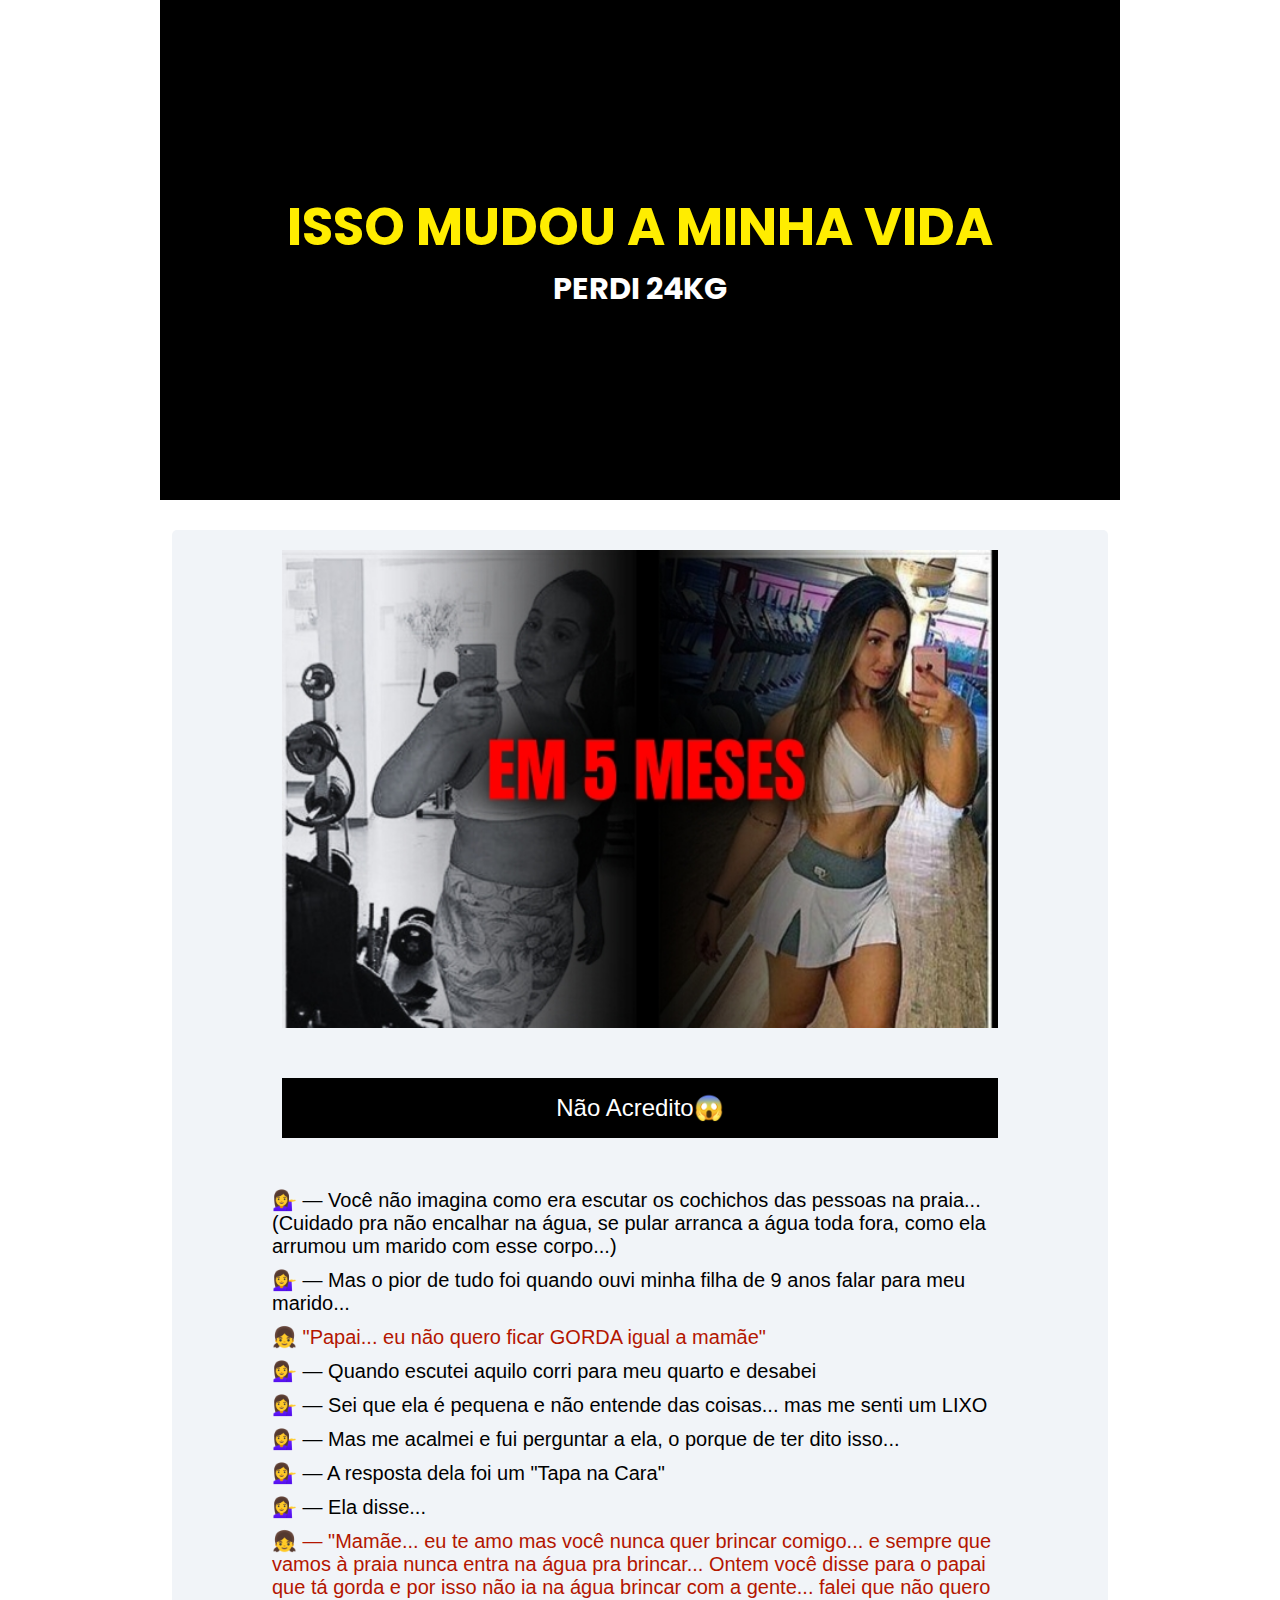
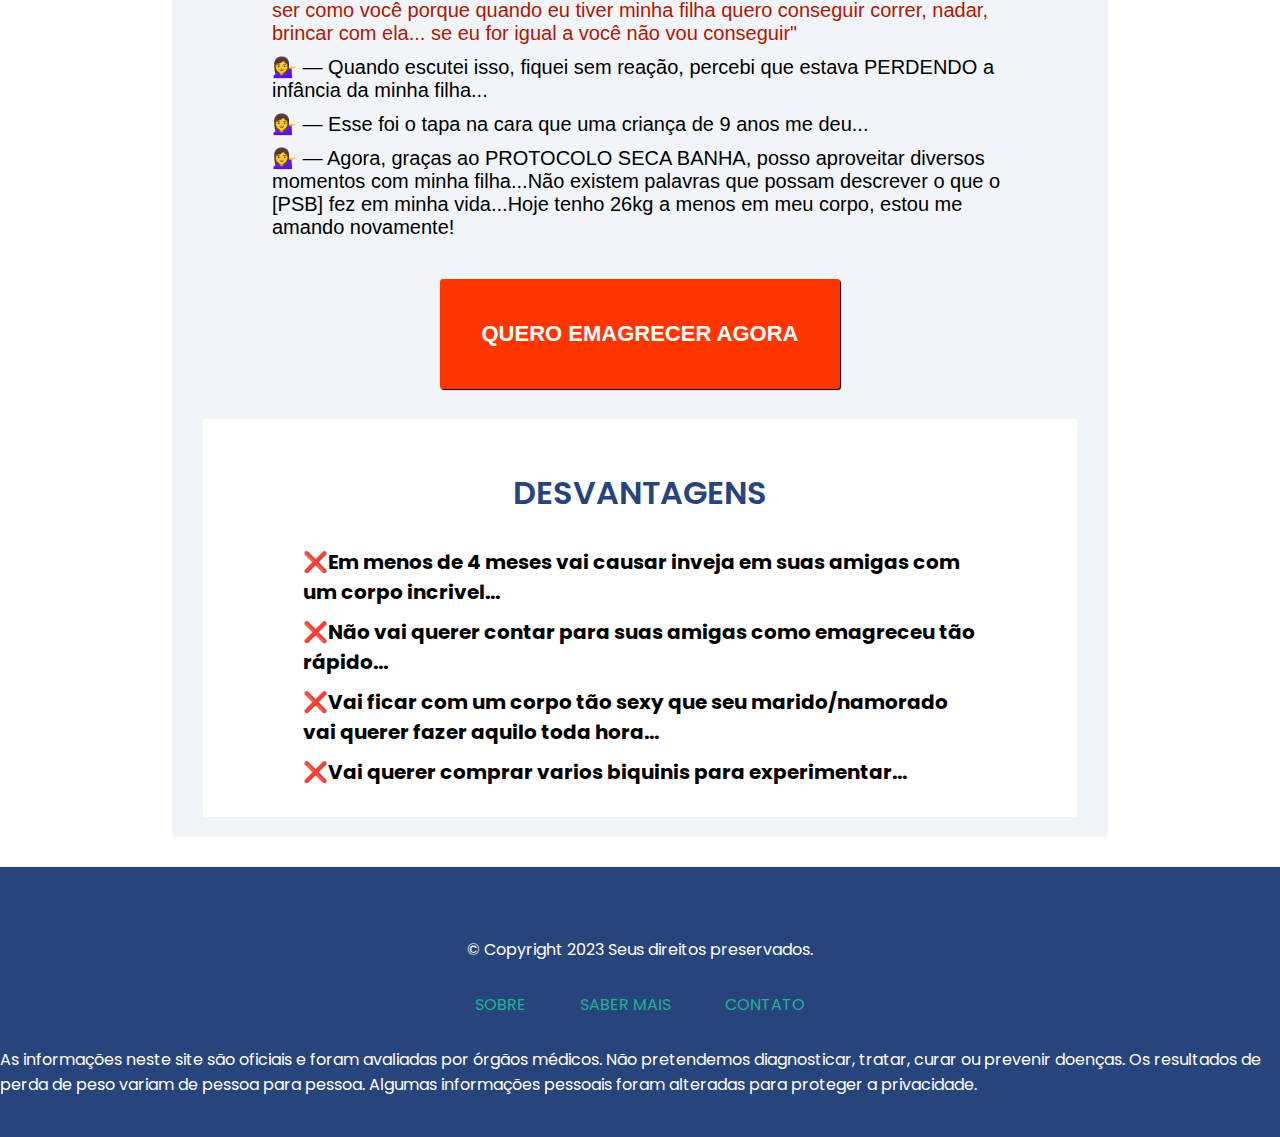
<file: psb-rmk-01/index.html>
<!DOCTYPE html>
<html lang="pt-br">

<head>
    <meta charset="UTF-8">
    <meta name="viewport" content="width=device-width, initial-scale=1.0">
    <title>Protocolo Seca Banha</title>
    <link rel="stylesheet" href="style.css">
</head>

<body>
    <main>
        <div id="main-content">
            <div id="main-content-column-one">
                <div>
                    <hgroup>
                        <h1 style="color: #FFED00;">ISSO MUDOU A MINHA VIDA</h1>

                        <h3>PERDI 24KG</h3>
                        
                    </hgroup>
                    
                </div>
            </div>
            <div id="main-content-txt">
                <figure>
                    <img src="images/image1.jpg" alt="Coloca aqui a Descrição da Imagem."
                        id="main-content-image">
                </figure>
                <div id="main-container-legenda-image">
                    <p>Não Acredito😱</p>
                </div>
                <style>
    .mulher {
        color: black;
    }

    .filha {
        color: red;
    }
</style>

<p class="mulher" style="font-size: 20px; text-align: left;">
    💁‍♀️ — Você não imagina como era escutar os cochichos das pessoas na praia...(Cuidado pra não encalhar na água, se pular arranca a água toda fora, como ela arrumou um marido com esse corpo...)
</p>

<p class="mulher" style="font-size: 20px; text-align: left;">
    💁‍♀️ — Mas o pior de tudo foi quando ouvi minha filha de 9 anos falar para meu marido...
</p>

<p class="filha" style="font-size: 20px; text-align: left; color: #B41600;">
    👧 "Papai... eu não quero ficar GORDA igual a mamãe"
</p>

<p class="mulher" style="font-size: 20px; text-align: left;">
    💁‍♀️ — Quando escutei aquilo corri para meu quarto e desabei
</p>

<p class="mulher" style="font-size: 20px; text-align: left;">
    💁‍♀️ — Sei que ela é pequena e não entende das coisas... mas me senti um LIXO
</p>

<p class="mulher" style="font-size: 20px; text-align: left;">
    💁‍♀️ — Mas me acalmei e fui perguntar a ela, o porque de ter dito isso...
</p>

<p class="mulher" style="font-size: 20px; text-align: left;">
    💁‍♀️ — A resposta dela foi um "Tapa na Cara"
</p>

<p class="mulher" style="font-size: 20px; text-align: left;">
    💁‍♀️ — Ela disse...
</p>

<p class="filha" style="font-size: 20px; text-align: left; color: #B41600;">
    👧 — "Mamãe... eu te amo mas você nunca quer brincar comigo... e sempre que vamos à praia nunca entra na água pra brincar... Ontem você disse para o papai que tá gorda e por isso não ia na água brincar com a gente... falei que não quero ser como você porque quando eu tiver minha filha quero conseguir correr, nadar, brincar com ela... se eu for igual a você não vou conseguir"
</p>

<p class="mulher" style="font-size: 20px; text-align: left;">
    💁‍♀️ — Quando escutei isso, fiquei sem reação, percebi que estava PERDENDO a infância da minha filha...
</p>

<p class="mulher" style="font-size: 20px; text-align: left;">
    💁‍♀️ — Esse foi o tapa na cara que uma criança de 9 anos me deu...
</p>

<p class="mulher" style="font-size: 20px; text-align: left;">
    💁‍♀️ — Agora, graças ao PROTOCOLO SECA BANHA, posso aproveitar diversos momentos com minha filha...Não existem palavras que possam descrever o que o [PSB] fez em minha vida...Hoje tenho 26kg a menos em meu corpo, estou me amando novamente!
</p>


                <div id="main-container-button">
    <a href="https://pay.kiwify.com.br/6yXSPSB" style="text-decoration: none;">
        <button class="main-button-column-one" style="color: white;">
            QUERO EMAGRECER AGORA
        </button>
    </a>
</div>


                <div id="main-container-bottom-button">
                    <h1>DESVANTAGENS</h1>
                    <p>❌Em menos de 4 meses vai causar inveja em suas amigas com um corpo incrivel...</p>

                    <p>❌Não vai querer contar para suas amigas como emagreceu tão rápido...</p>

                    <p>❌Vai ficar com um corpo tão sexy que seu marido/namorado vai querer fazer aquilo toda hora...</p>

                    <p>❌Vai querer comprar varios biquinis para experimentar...</p>

                </div>
            </div>
        </div>
    </main>

    <footer>
        <div id="footer-content">
            <div id="footer-container">
                <p class="footer-p-copy">© Copyright 2023 Seus direitos preservados.</p>
                <ul id="footer-list">
                    <li class="footer-list-item"><a href="https://pay.kiwify.com.br/6yXSPSB">SOBRE</a></li>
                    <li class="footer-list-item"><a href="https://pay.kiwify.com.br/6yXSPSB">SABER MAIS</a></li>
                    <li class="footer-list-item"><a href="https://pay.kiwify.com.br/6yXSPSB">CONTATO</a></li>
                </ul>
                As informações neste site são oficiais e foram avaliadas por órgãos médicos. Não pretendemos diagnosticar, tratar, curar ou prevenir doenças. Os resultados de perda de peso variam de pessoa para pessoa. Algumas informações pessoais foram alteradas para proteger a privacidade.
            </div>
        </div>
    </footer>
</body>

</html>
</file>
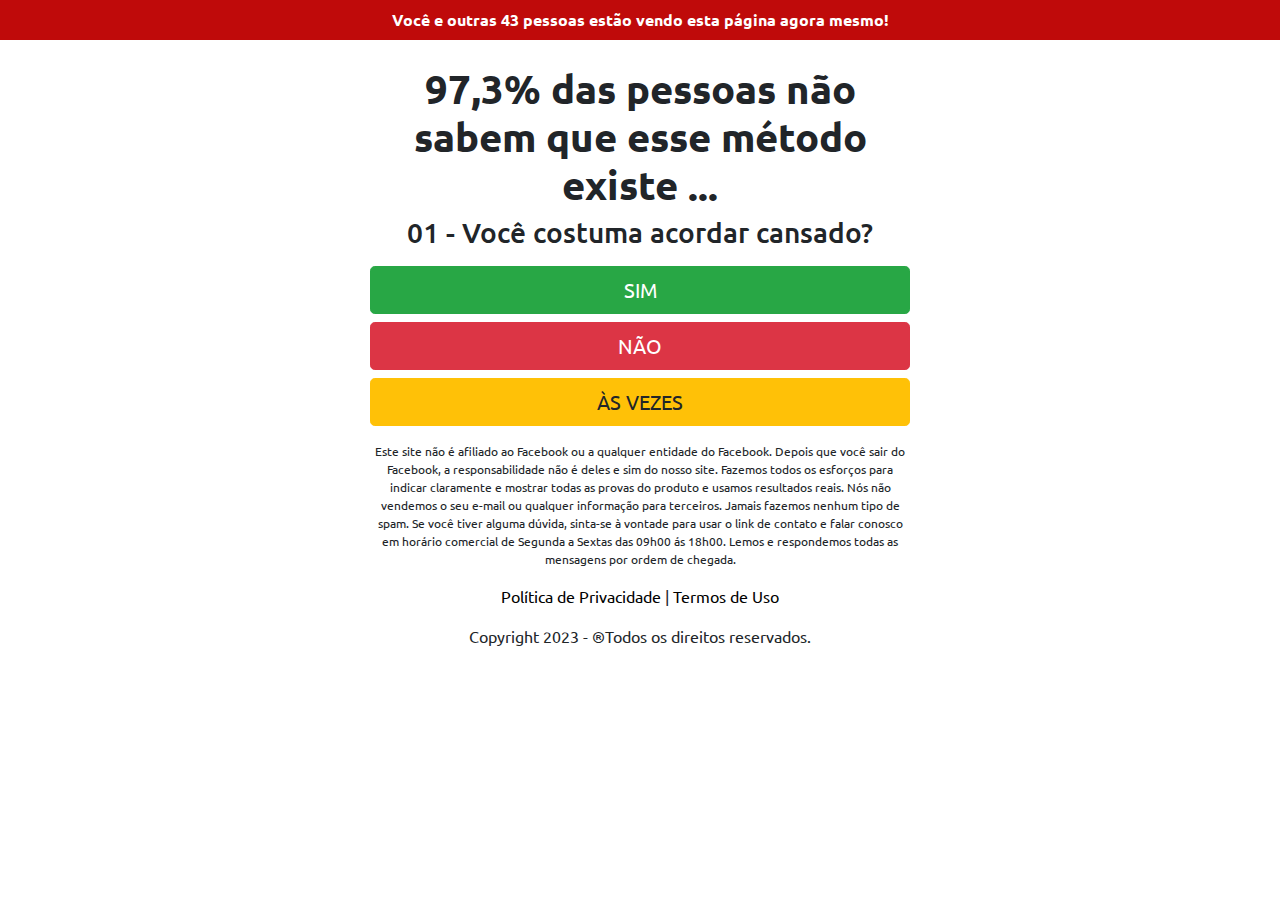
<file: quiz-psb/index.html>
<!DOCTYPE html>
<html lang="pt-br">
  <head>
    <meta charset="utf-8">
    <meta name="viewport" content="width=device-width, initial-scale=1, shrink-to-fit=no">
    <link rel="stylesheet" href="https://stackpath.bootstrapcdn.com/bootstrap/4.1.3/css/bootstrap.min.css">
    <link rel="stylesheet" href="https://fonts.googleapis.com/css2?family=Ubuntu&display=swap">
    <link rel="shortcut icon" href="https://queimade3semanas.com/files/favicon.ico">
    <title>Protocolo Seca Banha</title>
    <style>
      body {
        font-family: 'Ubuntu', sans-serif;
      }
      h1 {
        font-weight: bold;
      }
      nav {
        background-color: #BF0A0A;
      }
      span {
        font-weight: bold;
        color: white;
      }
      .smal {
        font-size: 12px;
      }
      .cpi {
        font-size: 20px;
      }
      .hide {
        display: none;
      }
    </style>
  </head>
  <body>
    <nav class="navbar justify-content-center text-center">
      <span>
        Você e outras 43 pessoas estão vendo esta página agora mesmo!
      </span>
    </nav>
    <div class="container py-4">
      <div class="row justify-content-center">
        <div class="col-lg-6 text-center">
          <h1>97,3% das pessoas não sabem que esse método existe ...</h1>
          <div id="p1">
            <h3>01 - Você costuma acordar cansado?</h3>
            <button onclick="next2()" class="btn btn-success btn-lg btn-block mt-3">SIM</button>
            <button onclick="next2()" class="btn btn-danger btn-lg btn-block">NÃO</button>
            <button onclick="next2()" class="btn btn-warning btn-lg btn-block">ÀS VEZES</button>
          </div>
          <div id="p2" class="hide">
            <h3>02 - Você toma café à noite?</h3>
            <button onclick="next3()" class="btn btn-success btn-lg btn-block mt-3">SIM</button>
            <button onclick="next3()" class="btn btn-danger btn-lg btn-block">NÃO</button>
            <button onclick="next3()" class="btn btn-warning btn-lg btn-block">QUASE NUNCA</button>
          </div>
          <div id="p3" class="hide">
            <h3>03 - Você costuma consumir açucar ao acordar?</h3>
            <button onclick="next4()" class="btn btn-success btn-lg btn-block mt-3">SIM</button>
            <button onclick="next4()" class="btn btn-danger btn-lg btn-block">NÃO</button>
            <button onclick="next4()" class="btn btn-warning btn-lg btn-block">ÀS VEZES</button>
          </div>
          
          <p class="mt-3 smal">Este site não é afiliado ao Facebook ou a qualquer entidade do Facebook.</b> Depois que você sair do
          Facebook, a responsabilidade não é deles e sim do nosso site. Fazemos todos os esforços para indicar
          claramente e mostrar todas as provas do produto e usamos resultados reais. Nós não vendemos o seu
          e-mail ou qualquer informação para terceiros. Jamais fazemos nenhum tipo de spam. Se você tiver
          alguma dúvida, sinta-se à vontade para usar o link de contato e falar conosco em horário comercial
          de Segunda a Sextas das 09h00 ás 18h00. Lemos e respondemos todas as mensagens por ordem de chegada.</p>
          <p><a href="#" style="color: black;">Política de Privacidade</a> | <a href="#" style="color: black;">Termos de Uso</a></p>
          <p>Copyright 2023 - ®Todos os direitos reservados.</p>
        </div>
      </div>
    </div>
    <script>
      function next2() {
        document.getElementById("p1").classList.add("hide")
        document.getElementById("p2").classList.remove("hide")
      }
      function next3() {
        document.getElementById("p2").classList.add("hide")
        document.getElementById("p3").classList.remove("hide")
      }
      function next4() {
        location.href="https://protocolosecabanha.netlify.app/psb-rmk-01" // SEU LINK AQUI
      }
    </script>
    <script src="https://code.jquery.com/jquery-3.3.1.slim.min.js"></script>
    <script src="https://cdnjs.cloudflare.com/ajax/libs/popper.js/1.14.3/umd/popper.min.js"></script>
    <script src="https://stackpath.bootstrapcdn.com/bootstrap/4.1.3/js/bootstrap.min.js"></script>
  </body>
</html>
</file>
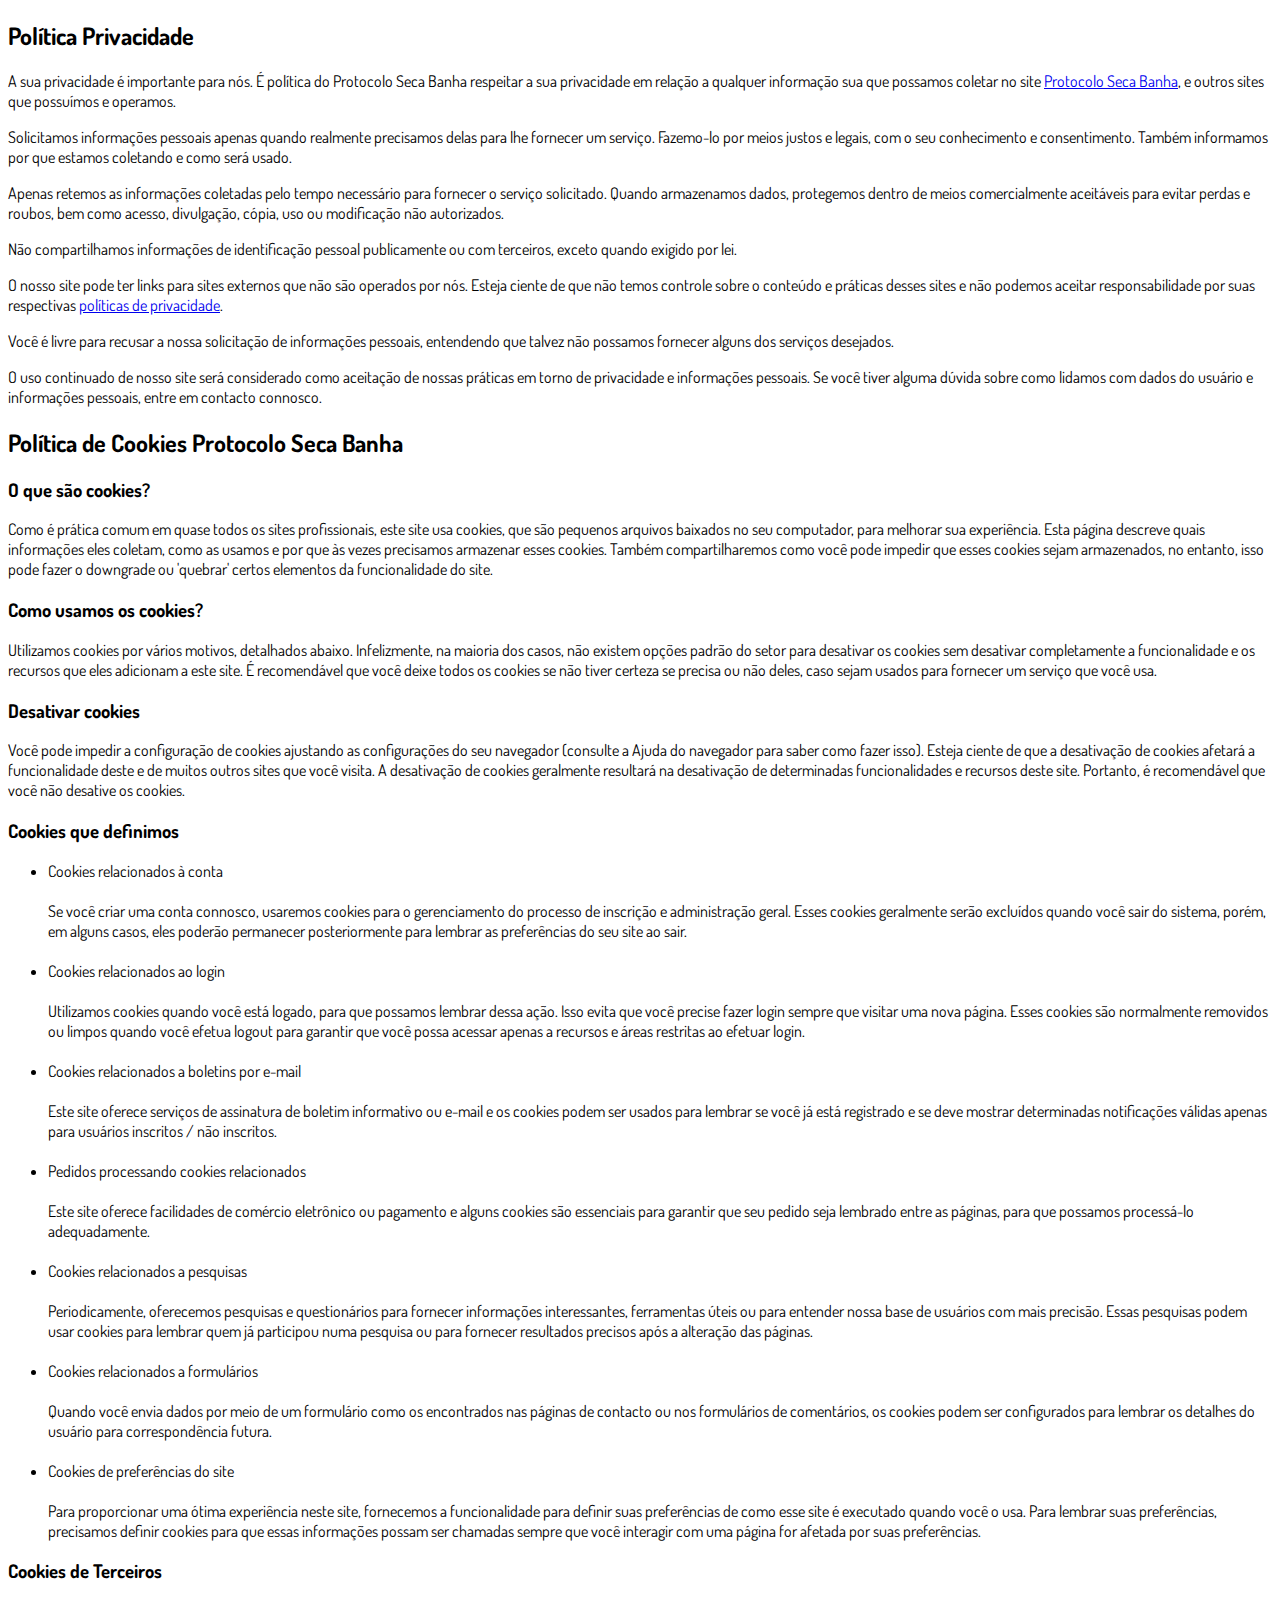
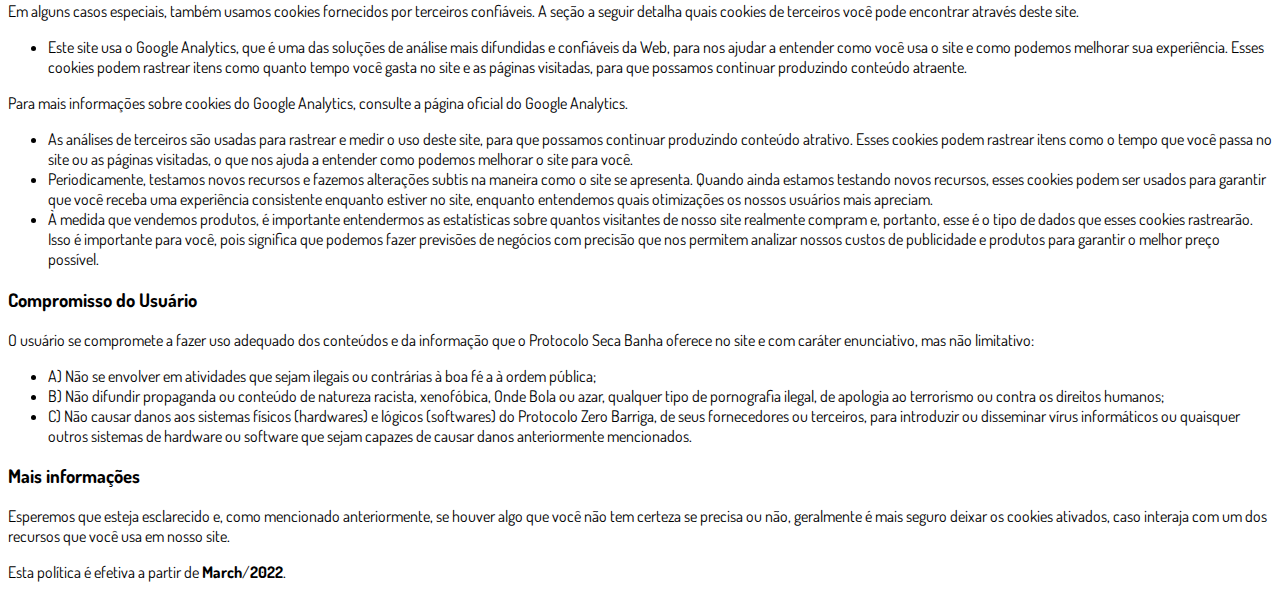
<file: privacidade.html>
<!DOCTYPE html>
<html lang="pt-br">
  <head>
    <meta charset="utf-8">
    <meta name="viewport" content="width=device-width, initial-scale=1, shrink-to-fit=no">

    <link rel="stylesheet" href="https://stackpath.bootstrapcdn.com/bootstrap/4.1.3/css/bootstrap.min.css" integrity="sha384-MCw98/SFnGE8fJT3GXwEOngsV7Zt27NXFoaoApmYm81iuXoPkFOJwJ8ERdknLPMO" crossorigin="anonymous">

    <link rel="preconnect" href="https://fonts.googleapis.com">
    <link rel="preconnect" href="https://fonts.gstatic.com" crossorigin>
    <link href="https://fonts.googleapis.com/css2?family=Dosis:wght@200;300;400;500;600;700;800&display=swap" rel="stylesheet">
    
    <!-- Ícone da Página -->
    <link rel="shortcut icon" type="image/jpg" href="./assets/img/favicon.png">

    <!-- Título da Página -->
    <title>Política de Privacidade | Protocolo Seca Banha</title>
    
    <style type="text/css">
      body {
        font-family: 'Dosis', sans-serif;
      }
    </style>

  </head>
  <body>
    
    <div class="container py-5">
      <div class="row justify-content-center">
        <div class="col-lg-8">
          <h2>Política Privacidade</h2>                    <p>A sua privacidade é importante para nós. É política do Protocolo Seca Banha respeitar a sua privacidade em relação a qualquer informação sua que possamos coletar no site <a href="#">Protocolo Seca Banha</a>, e outros sites que possuímos e operamos.</p>                    <p>Solicitamos informações pessoais apenas quando realmente precisamos delas para lhe fornecer um serviço. Fazemo-lo por meios justos e legais, com o seu conhecimento e consentimento. Também informamos por que estamos coletando e como será usado.                    </p>                    <p>Apenas retemos as informações coletadas pelo tempo necessário para fornecer o serviço solicitado. Quando armazenamos dados, protegemos dentro de meios comercialmente aceitáveis ​​para evitar perdas e roubos, bem como acesso, divulgação, cópia, uso ou                        modificação não autorizados.</p>                    <p>Não compartilhamos informações de identificação pessoal publicamente ou com terceiros, exceto quando exigido por lei.</p>                    <p>O nosso site pode ter links para sites externos que não são operados por nós. Esteja ciente de que não temos controle sobre o conteúdo e práticas desses sites e não podemos aceitar responsabilidade por suas respectivas <a href='https://politicaprivacidade.com' target='_BLANK'>políticas de privacidade</a>.                    </p>                    <p>Você é livre para recusar a nossa solicitação de informações pessoais, entendendo que talvez não possamos fornecer alguns dos serviços desejados.</p>                    <p>O uso continuado de nosso site será considerado como aceitação de nossas práticas em torno de privacidade e informações pessoais. Se você tiver alguma dúvida sobre como lidamos com dados do usuário e informações pessoais, entre em contacto connosco.</p>                    <h2>Política de Cookies Protocolo Seca Banha</h2>                    <h3>O que são cookies?</h3>                    <p>Como é prática comum em quase todos os sites profissionais, este site usa cookies, que são pequenos arquivos baixados no seu computador, para melhorar sua experiência. Esta página descreve quais informações eles coletam, como as usamos e por que às vezes                        precisamos armazenar esses cookies. Também compartilharemos como você pode impedir que esses cookies sejam armazenados, no entanto, isso pode fazer o downgrade ou 'quebrar' certos elementos da funcionalidade do site.</p>                    <h3>Como usamos os cookies?</h3>                    <p>Utilizamos cookies por vários motivos, detalhados abaixo. Infelizmente, na maioria dos casos, não existem opções padrão do setor para desativar os cookies sem desativar completamente a funcionalidade e os recursos que eles adicionam a este site. É recomendável                        que você deixe todos os cookies se não tiver certeza se precisa ou não deles, caso sejam usados ​​para fornecer um serviço que você usa.</p>                    <h3>Desativar cookies</h3>                    <p>Você pode impedir a configuração de cookies ajustando as configurações do seu navegador (consulte a Ajuda do navegador para saber como fazer isso). Esteja ciente de que a desativação de cookies afetará a funcionalidade deste e de muitos outros sites que                        você visita. A desativação de cookies geralmente resultará na desativação de determinadas funcionalidades e recursos deste site. Portanto, é recomendável que você não desative os cookies.</p>                    <h3>Cookies que definimos</h3>                    <ul>                        <li>                            Cookies relacionados à conta<br><br> Se você criar uma conta connosco, usaremos cookies para o gerenciamento do processo de inscrição e administração geral. Esses cookies geralmente serão excluídos quando você sair do sistema, porém, em alguns                            casos, eles poderão permanecer posteriormente para lembrar as preferências do seu site ao sair.<br><br>                        </li>                        <li>                            Cookies relacionados ao login<br><br> Utilizamos cookies quando você está logado, para que possamos lembrar dessa ação. Isso evita que você precise fazer login sempre que visitar uma nova página. Esses cookies são normalmente removidos ou limpos                            quando você efetua logout para garantir que você possa acessar apenas a recursos e áreas restritas ao efetuar login.<br><br>                        </li>                        <li>                            Cookies relacionados a boletins por e-mail<br><br> Este site oferece serviços de assinatura de boletim informativo ou e-mail e os cookies podem ser usados ​​para lembrar se você já está registrado e se deve mostrar determinadas notificações                            válidas apenas para usuários inscritos / não inscritos.<br><br>                        </li>                        <li>                            Pedidos processando cookies relacionados<br><br> Este site oferece facilidades de comércio eletrônico ou pagamento e alguns cookies são essenciais para garantir que seu pedido seja lembrado entre as páginas, para que possamos processá-lo adequadamente.<br><br>                        </li>                        <li>                            Cookies relacionados a pesquisas<br><br> Periodicamente, oferecemos pesquisas e questionários para fornecer informações interessantes, ferramentas úteis ou para entender nossa base de usuários com mais precisão. Essas pesquisas podem usar cookies                            para lembrar quem já participou numa pesquisa ou para fornecer resultados precisos após a alteração das páginas.<br><br>                        </li>                        <li>                            Cookies relacionados a formulários<br><br> Quando você envia dados por meio de um formulário como os encontrados nas páginas de contacto ou nos formulários de comentários, os cookies podem ser configurados para lembrar os detalhes do usuário                            para correspondência futura.<br><br>                        </li>                        <li>                            Cookies de preferências do site<br><br> Para proporcionar uma ótima experiência neste site, fornecemos a funcionalidade para definir suas preferências de como esse site é executado quando você o usa. Para lembrar suas preferências, precisamos                            definir cookies para que essas informações possam ser chamadas sempre que você interagir com uma página for afetada por suas preferências.<br>                        </li>                    </ul>                    <h3>Cookies de Terceiros</h3>                    <p>Em alguns casos especiais, também usamos cookies fornecidos por terceiros confiáveis. A seção a seguir detalha quais cookies de terceiros você pode encontrar através deste site.</p>                    <ul>                        <li>                            Este site usa o Google Analytics, que é uma das soluções de análise mais difundidas e confiáveis ​​da Web, para nos ajudar a entender como você usa o site e como podemos melhorar sua experiência. Esses cookies podem rastrear itens como quanto tempo                            você gasta no site e as páginas visitadas, para que possamos continuar produzindo conteúdo atraente.                        </li>                    </ul>                    <p>Para mais informações sobre cookies do Google Analytics, consulte a página oficial do Google Analytics.</p>                    <ul>                        <li>                            As análises de terceiros são usadas para rastrear e medir o uso deste site, para que possamos continuar produzindo conteúdo atrativo. Esses cookies podem rastrear itens como o tempo que você passa no site ou as páginas visitadas, o que nos ajuda a entender                            como podemos melhorar o site para você.</li>                        <li>                            Periodicamente, testamos novos recursos e fazemos alterações subtis na maneira como o site se apresenta. Quando ainda estamos testando novos recursos, esses cookies podem ser usados ​​para garantir que você receba uma experiência consistente enquanto                            estiver no site, enquanto entendemos quais otimizações os nossos usuários mais apreciam.</li>                        <li>                            À medida que vendemos produtos, é importante entendermos as estatísticas sobre quantos visitantes de nosso site realmente compram e, portanto, esse é o tipo de dados que esses cookies rastrearão. Isso é importante para você, pois significa que podemos                            fazer previsões de negócios com precisão que nos permitem analizar nossos custos de publicidade e produtos para garantir o melhor preço possível.</li>                                            </ul>                    <h3>Compromisso do Usuário</h3>                                <p>O usuário se compromete a fazer uso adequado dos conteúdos e da informação que o Protocolo Seca Banha oferece no site e com caráter enunciativo, mas não limitativo:</p>                                        <ul>                        <li>A) Não se envolver em atividades que sejam ilegais ou contrárias à boa fé a à ordem pública;</li>                        <li>B) Não difundir propaganda ou conteúdo de natureza racista, xenofóbica, <a style='color: inherit !important; text-decoration:none !important;' href='https://ondeapostar.pt/onde-da-a-bola/'>Onde Bola</a> ou azar, qualquer tipo de pornografia ilegal, de apologia ao terrorismo ou contra os direitos humanos;</li>                        <li>C) Não causar danos aos sistemas físicos (hardwares) e lógicos (softwares) do Protocolo Zero Barriga, de seus fornecedores ou terceiros, para introduzir ou disseminar vírus informáticos ou quaisquer outros sistemas de hardware ou software que sejam capazes de causar danos anteriormente mencionados.</li>                    </ul>                                        <h3>Mais informações</h3>                    <p>Esperemos que esteja esclarecido e, como mencionado anteriormente, se houver algo que você não tem certeza se precisa ou não, geralmente é mais seguro deixar os cookies ativados, caso interaja com um dos recursos que você usa em nosso site.</p>                    <p>Esta política é efetiva a partir de <strong>March</strong>/<strong>2022</strong>.</p>
        </div>
      </div>
    </div>

    <script src="https://code.jquery.com/jquery-3.3.1.slim.min.js" integrity="sha384-q8i/X+965DzO0rT7abK41JStQIAqVgRVzpbzo5smXKp4YfRvH+8abtTE1Pi6jizo" crossorigin="anonymous"></script>
    <script src="https://cdnjs.cloudflare.com/ajax/libs/popper.js/1.14.3/umd/popper.min.js" integrity="sha384-ZMP7rVo3mIykV+2+9J3UJ46jBk0WLaUAdn689aCwoqbBJiSnjAK/l8WvCWPIPm49" crossorigin="anonymous"></script>
    <script src="https://stackpath.bootstrapcdn.com/bootstrap/4.1.3/js/bootstrap.min.js" integrity="sha384-ChfqqxuZUCnJSK3+MXmPNIyE6ZbWh2IMqE241rYiqJxyMiZ6OW/JmZQ5stwEULTy" crossorigin="anonymous"></script>
  </body>
</html>
</file>
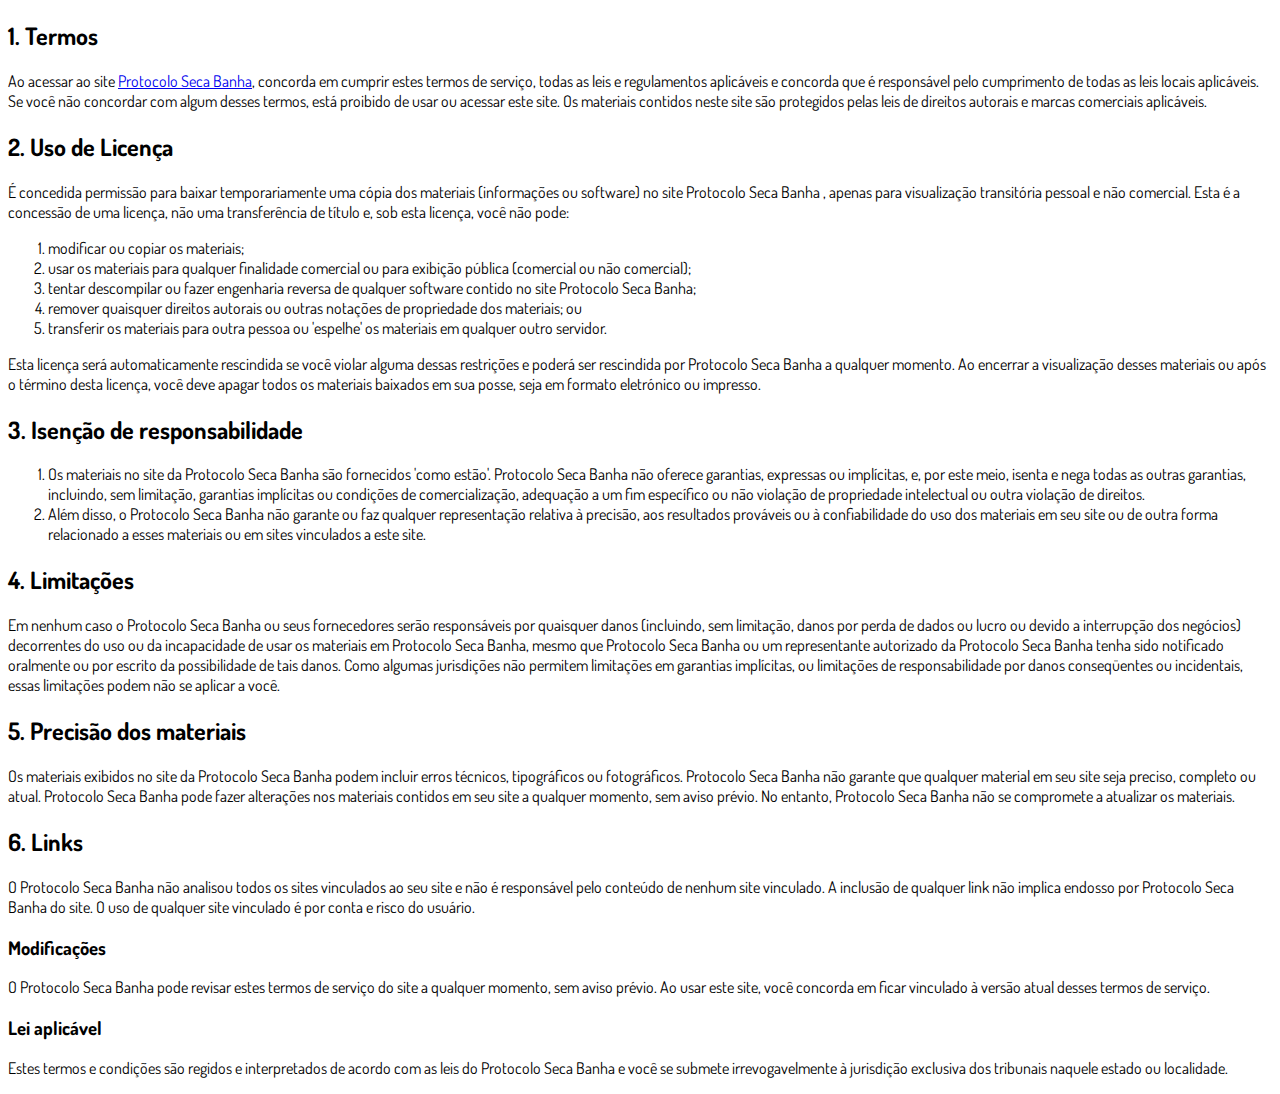
<file: termos.html>
<!DOCTYPE html>
<html lang="pt-br">
  <head>
    <meta charset="utf-8">
    <meta name="viewport" content="width=device-width, initial-scale=1, shrink-to-fit=no">

    <link rel="stylesheet" href="https://stackpath.bootstrapcdn.com/bootstrap/4.1.3/css/bootstrap.min.css" integrity="sha384-MCw98/SFnGE8fJT3GXwEOngsV7Zt27NXFoaoApmYm81iuXoPkFOJwJ8ERdknLPMO" crossorigin="anonymous">

    <link rel="preconnect" href="https://fonts.googleapis.com">
    <link rel="preconnect" href="https://fonts.gstatic.com" crossorigin>
    <link href="https://fonts.googleapis.com/css2?family=Dosis:wght@200;300;400;500;600;700;800&display=swap" rel="stylesheet">
    
    <!-- Ícone da Página -->
    <link rel="shortcut icon" type="image/jpg" href="./assets/img/favicon.png">

    <!-- Título da Página -->
    <title>Termos de Uso | Protocolo Seca Banha</title>
    
    <style type="text/css">
      body {
        font-family: 'Dosis', sans-serif;
      }
    </style>

  </head>
  <body>
    
    <div class="container py-5">
      <div class="row justify-content-center">
        <div class="col-lg-8">
          <h2>1. Termos</h2>            <p>Ao acessar ao site <a href='#'>Protocolo Seca Banha</a>, concorda em cumprir estes termos de serviço, todas as leis e regulamentos aplicáveis ​​e concorda que é responsável pelo cumprimento de todas as leis locais aplicáveis. Se você não concordar com algum                desses termos, está proibido de usar ou acessar este site. Os materiais contidos neste site são protegidos pelas leis de direitos autorais e marcas comerciais aplicáveis.</p>            <h2>2. Uso de Licença</h2>            <p>É concedida permissão para baixar temporariamente uma cópia dos materiais (informações ou software) no site Protocolo Seca Banha , apenas para visualização transitória pessoal e não comercial. Esta é a concessão de uma licença, não uma transferência de título e,                sob esta licença, você não pode: </p>            <ol>            <li>modificar ou copiar os materiais;  </li>            <li>usar os materiais para qualquer finalidade comercial ou para exibição pública (comercial ou não comercial);  </li>            <li>tentar descompilar ou fazer engenharia reversa de qualquer software contido no site Protocolo Seca Banha;  </li>            <li>remover quaisquer direitos autorais ou outras notações de propriedade dos materiais; ou  </li>            <li>transferir os materiais para outra pessoa ou 'espelhe' os materiais em qualquer outro servidor.</li>            </ol>            <p>Esta licença será automaticamente rescindida se você violar alguma dessas restrições e poderá ser rescindida por Protocolo Seca Banha a qualquer momento. Ao encerrar a visualização desses materiais ou após o término desta licença, você deve apagar todos os materiais                baixados em sua posse, seja em formato eletrónico ou impresso.</p>            <h2>3. Isenção de responsabilidade</h2>            <ol>            <li>Os materiais no site da Protocolo Seca Banha são fornecidos 'como estão'. Protocolo Seca Banha não oferece garantias, expressas ou implícitas, e, por este meio, isenta e nega todas as outras garantias, incluindo, sem limitação, garantias implícitas ou condições de comercialização,            adequação a um fim específico ou não violação de propriedade intelectual ou outra violação de direitos. </li>            <li>Além disso, o Protocolo Seca Banha não garante ou faz qualquer representação relativa à precisão, aos resultados prováveis ​​ou à confiabilidade do uso dos            materiais em seu site ou de outra forma relacionado a esses materiais ou em sites vinculados a este site.</li>            </ol>            <h2>4. Limitações</h2>            <p>Em nenhum caso o Protocolo Seca Banha ou seus fornecedores serão responsáveis ​​por quaisquer danos (incluindo, sem limitação, danos por perda de dados ou lucro ou devido a interrupção dos negócios) decorrentes do uso ou da incapacidade de usar os materiais em Protocolo Seca Banha,                mesmo que Protocolo Seca Banha ou um representante autorizado da Protocolo Seca Banha tenha sido notificado oralmente ou por escrito da possibilidade de tais danos. Como algumas jurisdições não permitem limitações em garantias implícitas, ou limitações de responsabilidade                por danos conseqüentes ou incidentais, essas limitações podem não se aplicar a você.</p>            <h2>5. Precisão dos materiais</h2>            <p>Os materiais exibidos no site da Protocolo Seca Banha podem incluir erros técnicos, tipográficos ou fotográficos. Protocolo Seca Banha não garante que qualquer material em seu site seja preciso, completo ou atual. Protocolo Seca Banha pode fazer alterações nos materiais contidos em seu                site a qualquer momento, sem aviso prévio. No entanto, Protocolo Seca Banha não se compromete a atualizar os materiais.</p>            <h2>6. Links</h2>            <p>O Protocolo Seca Banha não analisou todos os sites vinculados ao seu site e não é responsável pelo conteúdo de nenhum site vinculado. A inclusão de qualquer link não implica endosso por Protocolo Seca Banha do site. O uso de qualquer site vinculado é por conta e risco do usuário.</p>            </p>            <h3>Modificações</h3>            <p>O Protocolo Seca Banha pode revisar estes termos de serviço do site a qualquer momento, sem aviso prévio. Ao usar este site, você concorda em ficar vinculado à versão atual desses termos de serviço.</p>            <h3>Lei aplicável</h3>            <p>Estes termos e condições são regidos e interpretados de acordo com as leis do Protocolo Seca Banha e você se submete irrevogavelmente à jurisdição exclusiva dos tribunais naquele estado ou localidade.</p>
        </div>
      </div>
    </div>

    <script src="https://code.jquery.com/jquery-3.3.1.slim.min.js" integrity="sha384-q8i/X+965DzO0rT7abK41JStQIAqVgRVzpbzo5smXKp4YfRvH+8abtTE1Pi6jizo" crossorigin="anonymous"></script>
    <script src="https://cdnjs.cloudflare.com/ajax/libs/popper.js/1.14.3/umd/popper.min.js" integrity="sha384-ZMP7rVo3mIykV+2+9J3UJ46jBk0WLaUAdn689aCwoqbBJiSnjAK/l8WvCWPIPm49" crossorigin="anonymous"></script>
    <script src="https://stackpath.bootstrapcdn.com/bootstrap/4.1.3/js/bootstrap.min.js" integrity="sha384-ChfqqxuZUCnJSK3+MXmPNIyE6ZbWh2IMqE241rYiqJxyMiZ6OW/JmZQ5stwEULTy" crossorigin="anonymous"></script>
  </body>
</html>
</file>
<file: psb-rmk-01/style.css>
@import url('https://fonts.googleapis.com/css2?family=Poppins:ital,wght@0,100;0,200;0,300;0,400;0,500;0,600;0,700;0,800;0,900;1,100;1,200;1,300;1,400;1,500;1,600;1,700;1,800;1,900&display=swap');

* {
    margin: 0;
    padding: 0;
}

body {
    font-family: 'Poppins', sans-serif;
    background-color: white;
}

#main-content-column-one {
    margin: auto;
    width: 75%;
    height: 500px;
    background-color: #000000;
    color: white;
    display: flex;
    justify-content: center;
    align-items: center;
    font-weight: 900;
    font-size: 26px;
    text-align: center;
}

.main-button-column-one {
    background-color: #FF3600;
    font-weight: 900;
    font-size: 22px;
    cursor: pointer;
    color: black;
    padding: 20px 30px;
    border-radius: 3px;
    width: 400px;
    height: 110px;
    margin: 30px;
    border: none;
    box-shadow: 1px 1px 1px black;
}

main p {
    margin: 0 40px;
    font-family: Arial, Helvetica, sans-serif;
    text-align: center;
}

#main-content-txt {
    width: 70%;
    height: 100%;
    padding: 20px;
    margin: 30px auto;
    background-color: #F1F4F8;
    border-radius: 5px;

}

figure {
    display: flex;
    justify-content: center;
}

#main-content-image {
    width: 80%;
}

#main-content-txt p {
    margin: 10px 80px;
    font-size: 16px;
}

#main-container-button {
    display: flex;
    justify-content: center;
}

#footer-content {
    background-color: rgb(40, 68, 124);
    width: 100%;
    color: white;
    padding: 40px 0;
}

#footer-list {
    list-style: none;
    display: flex;
    justify-content: space-around;
    width: 30%;
    margin: 30px auto;
}

.footer-list-item a {
    color: rgb(34, 177, 146);
    text-decoration: none;
}

#main-container-legenda-image {
    background-color: black;
    color: white;
    width: 80%;
    height: 60px;
    display: flex;
    justify-content: center;
    align-items: center;
    margin: 50px auto;
}

#main-container-legenda-image p {
    font-size: 24px;
}

#main-container-bottom-button {
    background-color: white;
    width: 93%;
    height: 100%;
    margin: auto;
    padding: 20px;
}

#main-container-bottom-button p {
    font-size: 20px;
    font-family: inherit;
    font-weight: 700;
    text-align: start;
}

#main-container-bottom-button h1 {
    width: 60%;
    text-align: center;
    margin: 30px auto;
    font-weight: 600;
    color: rgb(40, 68, 124);
}

.footer-p {
    margin: 0 100px;
}

.footer-p-copy {
    text-align: center;
    margin: 30px;
}

@media (max-width: 768px) {
    #main-content-column-one {
        width: 90%;
        height: auto;
        padding: 20px;
    }

    .main-button-column-one {
        width: 80%;
        font-size: 16px;
    }

    #main-content-txt {
        width: 90%;
        height: auto;
    }

    #main-content-image {
        width: 100%;
        max-width: 100%;
    }

    #main-content-txt p {
        margin: 10px;
        padding: 0 00px;
        font-size: 17px;
    }


    #main-container-legenda-image {
        width: 98%;
        height: 100px;
    }

    #main-container-legenda-image p {
        font-size: 26px;
        padding: 30px;
    }

    #main-content-txt {
        margin: 0;
        padding: 0;
        width: 100%;
    }
}

@media screen and (max-width: 600px) {
    #footer-content {
        background-color: rgb(40, 68, 124);
        width: 100%;
        color: white;
    }

    footer {
        font-size: 13px;
    }

    .footer-p {
        margin: 0 20px;
    }

    .footer-p-copy {
        margin: 10px;
    }

    #footer-list {
        width: 100%;
    }

    #main-content-column-one {
        font-size: 15px;
        margin: 0;
    }

    #main-content-column-one h3 {
        margin-bottom: 15px;
    }

    #main-content-column-one h3,
    #main-content-column-one h4 {
        font-size: 20px;
    }

    #main-content-column-one hgroup {
        margin: 10px 20px;
    }

    #main-container-bottom-button h1 {
        font-size: 20px;
    }

}
</file>
